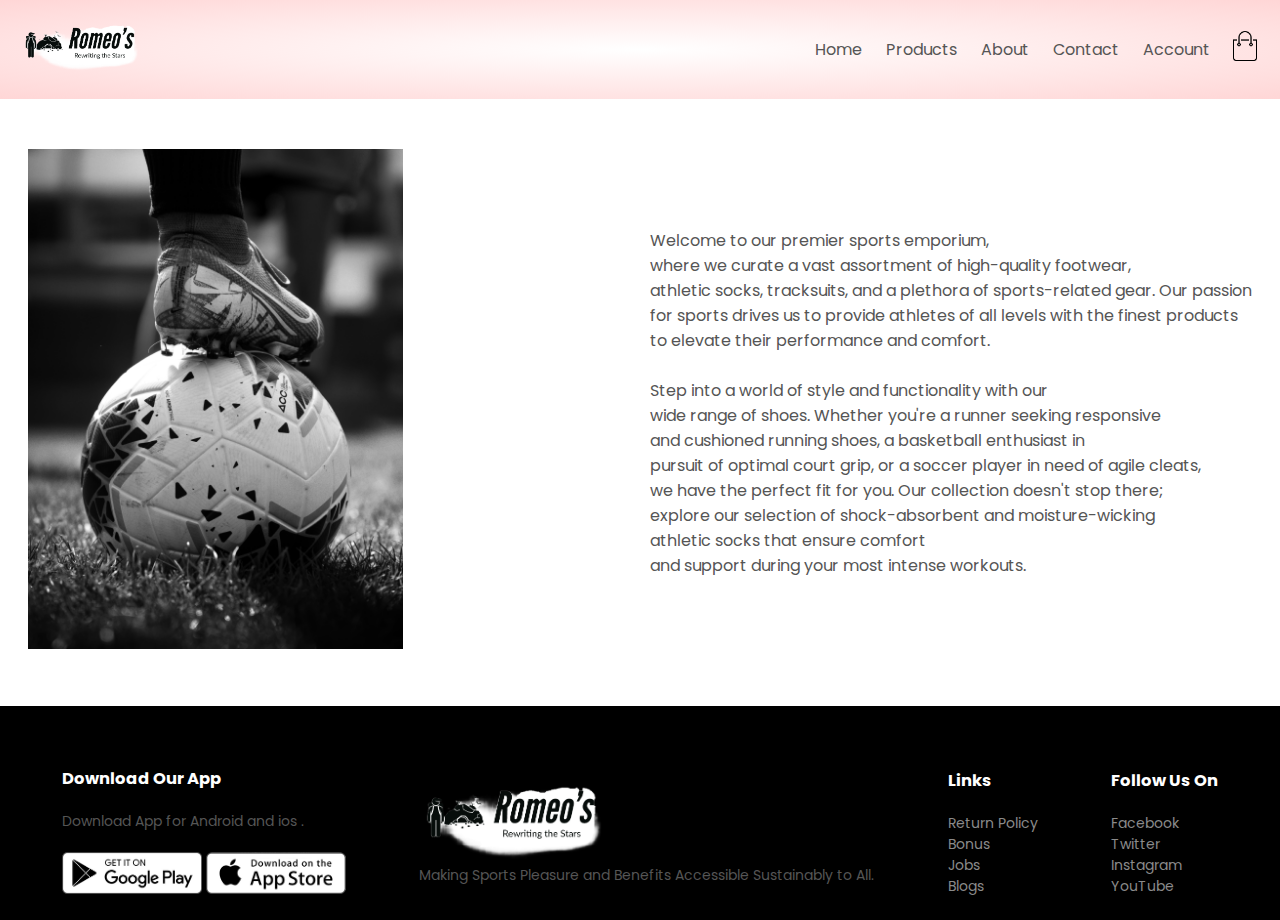
<file: about.html>
<!DOCTYPE html>
<html lang="en">
<head>
    <meta charset="UTF-8">
    <meta name="viewport" content="width=device-width, initial-scale=1.0">
    <title>Document</title>
    <title>Romee's Ecommerce products</title>
    <link rel="stylesheet" href="style.css">
    <link href="https://fonts.googleapis.com/css2?family=Poppins:wght@200;300;400;500;600;700;800&display=swap" rel="stylesheet">
    <link rel="stylesheet" href="https://stackpath.bootstrapcdn.com/font-awesome/4.7.0/css/font-awesome.min.css">
</head>
<body>
    <div class="containers">
        <div class="navbar">
            <div class="logo">
                <a href="index.html"><img src="images/logo1.png" width="125px" alt=""></a>
            </div>
            <nav>
             <ul id="MenuItems">
                 <li><a href="index.html">Home</a></li>
                 <li><a href="products.html">Products</a></li>
                 <li><a href="about.html">About</a></li>
                 <li><a href="contact.html">Contact</a></li>
                 <li><a href="account.html">Account</a></li>
             </ul>
            </nav>
            <a href="cart.html"><img src="images/cart.png" width="30px" height="30px" alt=""></a>
            <img src="images/menu.png" onclick="menutoggle()" class="menu-icon" alt="">
        </div>
        
     </div>
     
     
     <div class="about-page">
        <div class="container">
      
           <div class="row">
             
              <div class="col-2">
                 <img src="images/88rrrr.jpg"  alt="" height="600px">
              </div>
              <p>
              Welcome to our premier sports emporium, <br>where we curate a vast assortment of high-quality footwear,<br> athletic socks, tracksuits, and a plethora of sports-related gear. Our passion <br>for sports drives us to provide athletes of all levels with the finest products <br>to elevate their performance and comfort. <br>
              <br>
              
              
              Step into a world of style and functionality with our <br>wide range of shoes.  Whether you're a runner seeking responsive <br>and cushioned running shoes, a basketball enthusiast in <br>pursuit of optimal court grip, or a soccer player in need of agile cleats,<br> we have the perfect fit for  you. Our collection doesn't stop there; <br> explore our selection of shock-absorbent and moisture-wicking <br> athletic socks that ensure comfort <br>and support during your most intense workouts.
              </p>
           </div>
      </div>
      </div>
      


     <div class="footer">
        <div class="container">
            <div class="row">
                <div class="footer-col1">
                   <h3>Download Our App</h3>
                    <p>Download App for Android and ios .</p>
                    <div class="app-logo">
                        <img src="images/play-store.png" alt="">
                        <img src="images/app-store.png" alt="">
                    </div>
                </div>
                <div class="footer-col2">
                   <img src="images/logo1.png" alt="" height="80px">
                    <p>Making Sports Pleasure and Benefits Accessible Sustainably to All.</p>
                </div>
                <div class="footer-col3">
                   <h3>Links</h3>
                    <ul>
                        <li>Return Policy</li>
                        <li>Bonus</li>
                        <li>Jobs</li>
                        <li>Blogs</li>
                        
                        
                    </ul>
                </div>
                <div class="footer-col4">
                   <h3>Follow Us On</h3>
                    <ul>
                        <li>Facebook</li>
                        <li>Twitter<li>
                        <li>Instagram</li>
                        <li>YouTube</li>
                    </ul>
                </div>
            </div>
        </div>
        
    </div>
    

</body>
</html>
</file>
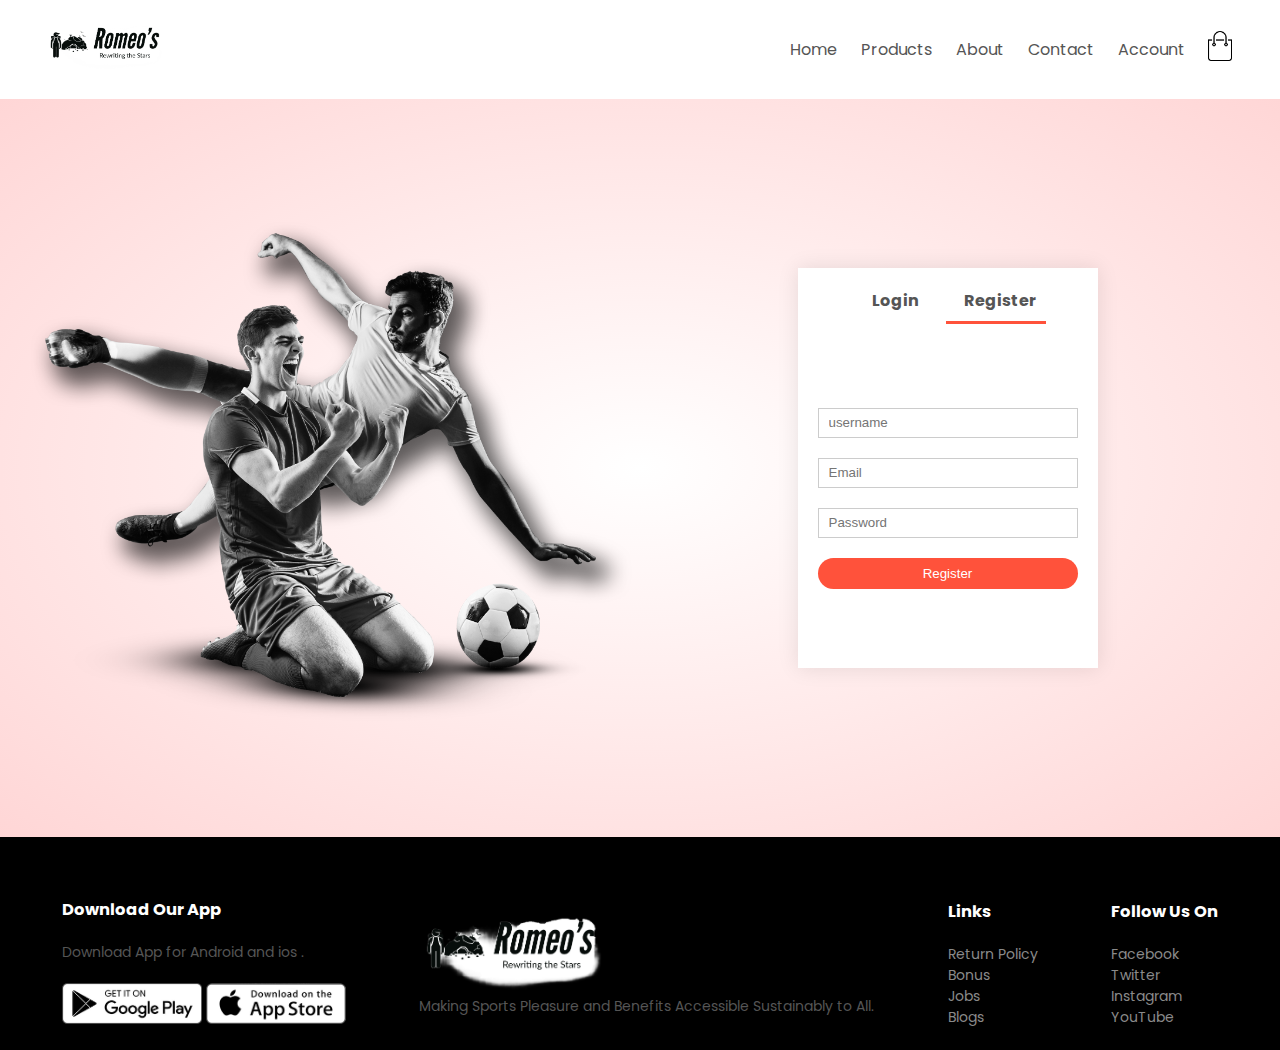
<file: account.html>
<!DOCTYPE html>
<html lang="en">
<head>
    <meta charset="UTF-8">
    <meta name="viewport" content="width=device-width, initial-scale=1.0">
    <title>Romee's Ecommerce</title>
    <link rel="stylesheet" href="style.css">
    <link href="https://fonts.googleapis.com/css2?family=Poppins:wght@200;300;400;500;600;700;800&display=swap" rel="stylesheet">
    <link rel="stylesheet" href="https://stackpath.bootstrapcdn.com/font-awesome/4.7.0/css/font-awesome.min.css">
</head>
<body>
    <div class="container">
        <div class="navbar">
            <div class="logo">
                <a href="index.html"><img src="images/logo1.png" width="125px" alt=""></a>
            </div>
            <nav>
             <ul id="MenuItems">
                 <li><a href="index.html">Home</a></li>
                 <li><a href="products.html">Products</a></li>
                 <li><a href="about.html">About</a></li>
                 <li><a href="contact.html">Contact</a></li>
                 <li><a href="account.html">Account</a></li>
             </ul>
            </nav>
            <a href="cart.html"><img src="images/cart.png" width="30px" height="30px" alt=""></a>
            <img src="images/menu.png" onclick="menutoggle()" class="menu-icon" alt="">
        </div>
        
        
     </div>
     
     
<!--------------Cart Items details--------------->
<div class="accout-page">
  <div class="container">

     <div class="row">
       
        <div class="col-2">
           <img src="images/rr88.png" width="100%" alt="">
        </div>
        
         <div class="col-2">
            <div class="form-container">
               <div class="form-btn">
                   <span onclick="login()">Login</span>
                   <span onclick="register()">Register</span>
                   <hr id="indicator">
               </div>
               
             <form id="LoginForm">
                 <input type="text" placeholder="username">
                 <input type="password" placeholder="Password">
                 <button type="submit" class="btn">Login</button>
                 <a href="">Forgot password</a>
             </form>

             <form id="RegForm">
                 <input type="text" placeholder="username">
                 <input type="email" placeholder="Email">
                 <input type="password" placeholder="Password">
                 <button type="submit" class="btn">Register</button>
             </form>
            </div>
         </div>
     </div>
</div>
</div>

<!----------Footer---------------> 
<div class="footer">
    <div class="container">
        <div class="row">
            <div class="footer-col1">
               <h3>Download Our App</h3>
                <p>Download App for Android and ios .</p>
                <div class="app-logo">
                    <img src="images/play-store.png" alt="">
                    <img src="images/app-store.png" alt="">
                </div>
            </div>
            <div class="footer-col2">
               <img src="images/logo1.png" alt="" height="80px">
                <p>Making Sports Pleasure and Benefits Accessible Sustainably to All.</p>
            </div>
            <div class="footer-col3">
               <h3>Links</h3>
                <ul>
                    <li>Return Policy</li>
                    <li>Bonus</li>
                    <li>Jobs</li>
                    <li>Blogs</li>
                    
                    
                </ul>
            </div>
            <div class="footer-col4">
               <h3>Follow Us On</h3>
                <ul>
                    <li>Facebook</li>
                    <li>Twitter<li>
                    <li>Instagram</li>
                    <li>YouTube</li>
                </ul>
            </div>
        </div>
    </div>
    
</div>



<!-------------js for toggle menu-------------->

<script>
  var MenuItems = document.getElementById("MenuItems");
  
  MenuItems.style.maxHeight = "0px";
  
  function menutoggle()
  {
      if(MenuItems.style.maxHeight == "0px")
          {
              MenuItems.style.maxHeight = "200px";
          }else
          {
              MenuItems.style.maxHeight = "0px"
          } 
  }
   
</script>
<!------------------- form toggle ----------->
  <script>
      var LoginForm = document.getElementById("LoginForm");
      var RegForm = document.getElementById("RegForm");
      var Indicator = document.getElementById("indicator");
      
      function register(){
              RegForm.style.transform = "translateX(0px)";
              LoginForm.style.transform = "translateX(0px)";
              Indicator.style.transform = "translateX(100px)"
          };
      function login(){
              RegForm.style.transform = "translateX(300px)";
              LoginForm.style.transform = "translateX(300px)";
              Indicator.style.transform = "translateX(0px)"
          };
          
  </script>




</body>
</html>
</file>
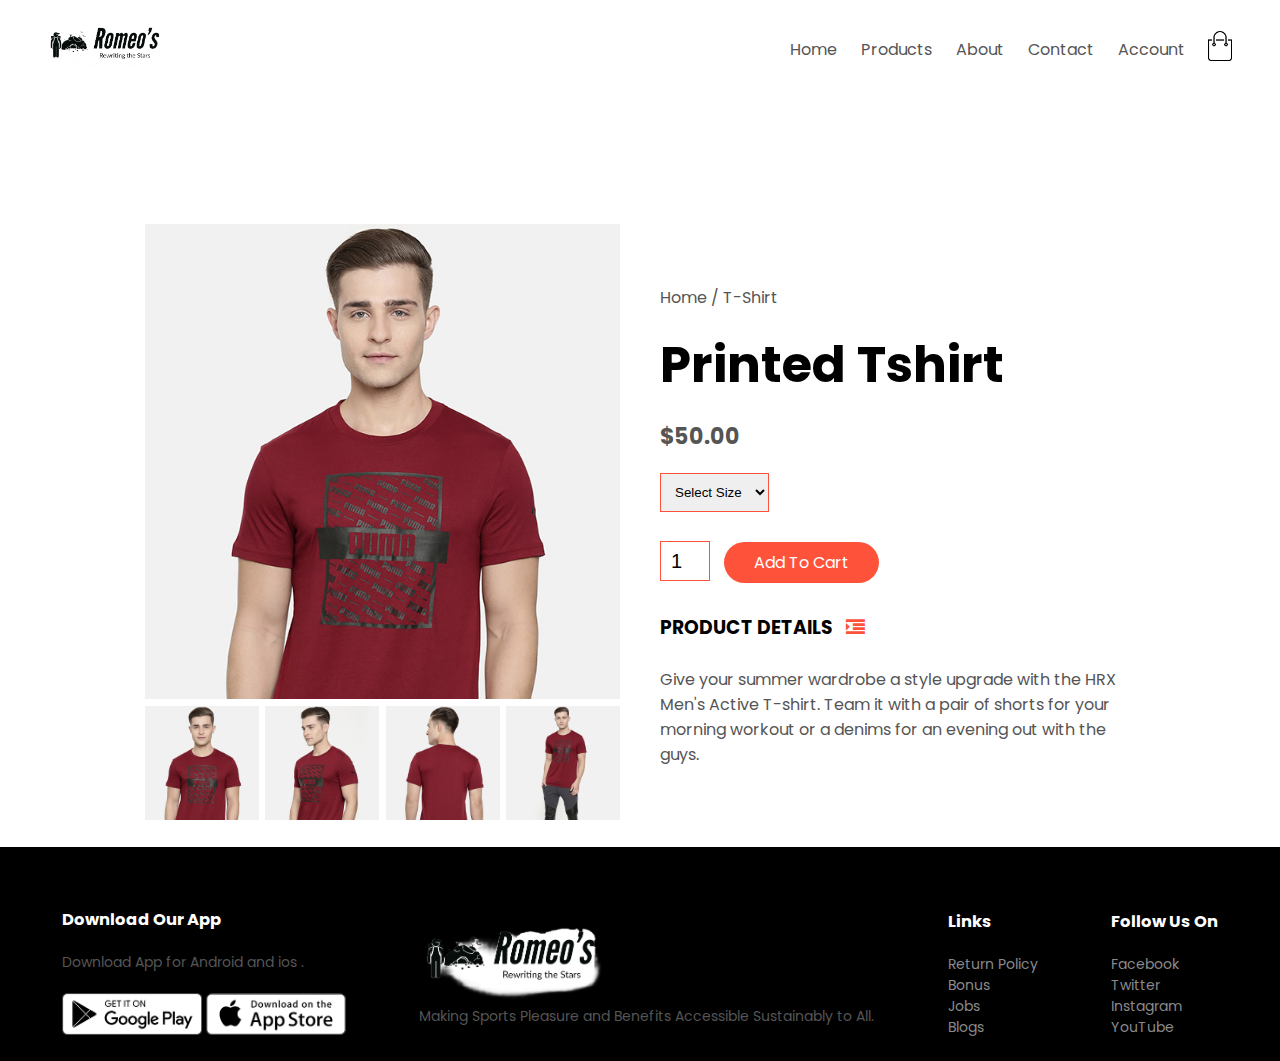
<file: productdetails.html>
<!DOCTYPE html>
<html lang="en">
<head>
    <meta charset="UTF-8">
    <meta name="viewport" content="width=device-width, initial-scale=1.0">
    <title>Document</title>
    <title>Romee's Ecommerce products</title>
    <link rel="stylesheet" href="style.css">
    <link href="https://fonts.googleapis.com/css2?family=Poppins:wght@200;300;400;500;600;700;800&display=swap" rel="stylesheet">
    <link rel="stylesheet" href="https://stackpath.bootstrapcdn.com/font-awesome/4.7.0/css/font-awesome.min.css">
</head>
<body>
    <div class="container">
        <div class="navbar">
            <div class="logo">
                <a href="index.html"><img src="images/logo1.png" width="125px" alt=""></a>
            </div>
            <nav>
             <ul id="MenuItems">
                 <li><a href="index.html">Home</a></li>
                 <li><a href="products.html">Products</a></li>
                 <li><a href="about.html">About</a></li>
                 <li><a href="contact.html">Contact</a></li>
                 <li><a href="account.html">Account</a></li>
             </ul>
            </nav>
            <a href="cart.html"><img src="images/cart.png" width="30px" height="30px" alt=""></a>
            <img src="images/menu.png" onclick="menutoggle()" class="menu-icon" alt="">
        </div>
        
     </div>
     
     
<!--------------single-product--------------->
<div class="small-container single-product">
  <div class="row">
      <div class="col-2">
          <img src="images/gallery-1.jpg" width="100%" id="ProductImg"  alt="">
          <div class="small-img-row">
             <div class="small-img-col">
                 <img src="images/gallery-1.jpg" class="small-img" width="100%" alt="">
             </div>
             <div class="small-img-col">
                 <img src="images/gallery-2.jpg" class="small-img" width="100%" alt="">
             </div>
             <div class="small-img-col">
                 <img src="images/gallery-3.jpg" class="small-img" width="100%" alt="">
             </div>
             <div class="small-img-col">
                 <img src="images/gallery-4.jpg" class="small-img" width="100%" alt="">
             </div>
  
          </div>
          
      </div>
      <div class="col-2">
          <p>Home / T-Shirt</p>
          <h1>Printed Tshirt </h1>
          <h4>$50.00</h4>
          
          <select aria-label="label for the select">
             <option>Select Size</option>
             <option>XXL</option>
             <option>XL</option>
             <option>Small</option>
             <option>Medium</option>
             <option>Large</option>
             
             
             
         </select>
          
          <input type="number" value="1" aria-label="Search">
          <a href="cart.html" class="btn">Add To Cart</a>
          
          <h3>PRODUCT DETAILS <i class="fa fa-indent"></i></h3>
          <br>
          <p>Give your summer wardrobe a style upgrade with the HRX Men's Active T-shirt. Team it with a pair of shorts for your morning workout or a denims for an evening out with the guys.</p>
      </div>
  </div>
</div>
 
<!----------Footer---------------> 
<div class="footer">
    <div class="container">
        <div class="row">
            <div class="footer-col1">
               <h3>Download Our App</h3>
                <p>Download App for Android and ios .</p>
                <div class="app-logo">
                    <img src="images/play-store.png" alt="">
                    <img src="images/app-store.png" alt="">
                </div>
            </div>
            <div class="footer-col2">
               <img src="images/logo1.png" alt="" height="80px">
                <p>Making Sports Pleasure and Benefits Accessible Sustainably to All.</p>
            </div>
            <div class="footer-col3">
               <h3>Links</h3>
                <ul>
                    <li>Return Policy</li>
                    <li>Bonus</li>
                    <li>Jobs</li>
                    <li>Blogs</li>
                    
                    
                </ul>
            </div>
            <div class="footer-col4">
               <h3>Follow Us On</h3>
                <ul>
                    <li>Facebook</li>
                    <li>Twitter<li>
                    <li>Instagram</li>
                    <li>YouTube</li>
                </ul>
            </div>
        </div>
    </div>
    
</div>




<!-------------js for toggle menu-------------->

<script>
  
  var MenuItems = document.getElementById("MenuItems");
  
  MenuItems.style.maxHeight = "0px";
  
  function menutoggle()
  {
      if(MenuItems.style.maxHeight == "0px")
          {
              MenuItems.style.maxHeight = "200px";
          }else
          {
              MenuItems.style.maxHeight = "0px"
          } 
  }
  
//-------------Produc Gallery------------
  
  var ProductImg = document.getElementById("ProductImg");
  
  var SmallImg = document.getElementsByClassName("small-img");
     

      SmallImg[0].onclick = function()
      {
          ProductImg.src = SmallImg[0].src;
      }
      SmallImg[1].onclick = function()
      {
          ProductImg.src = SmallImg[1].src;
      
      }
      SmallImg[2].onclick = function()
      {
          ProductImg.src = SmallImg[2].src;
      
      }
      SmallImg[3].onclick = function()
      {
          ProductImg.src = SmallImg[3].src;
      
      }

//-------------End Produc Gallery------------  
  
  
  
  
</script>


</body>
</html>
</file>
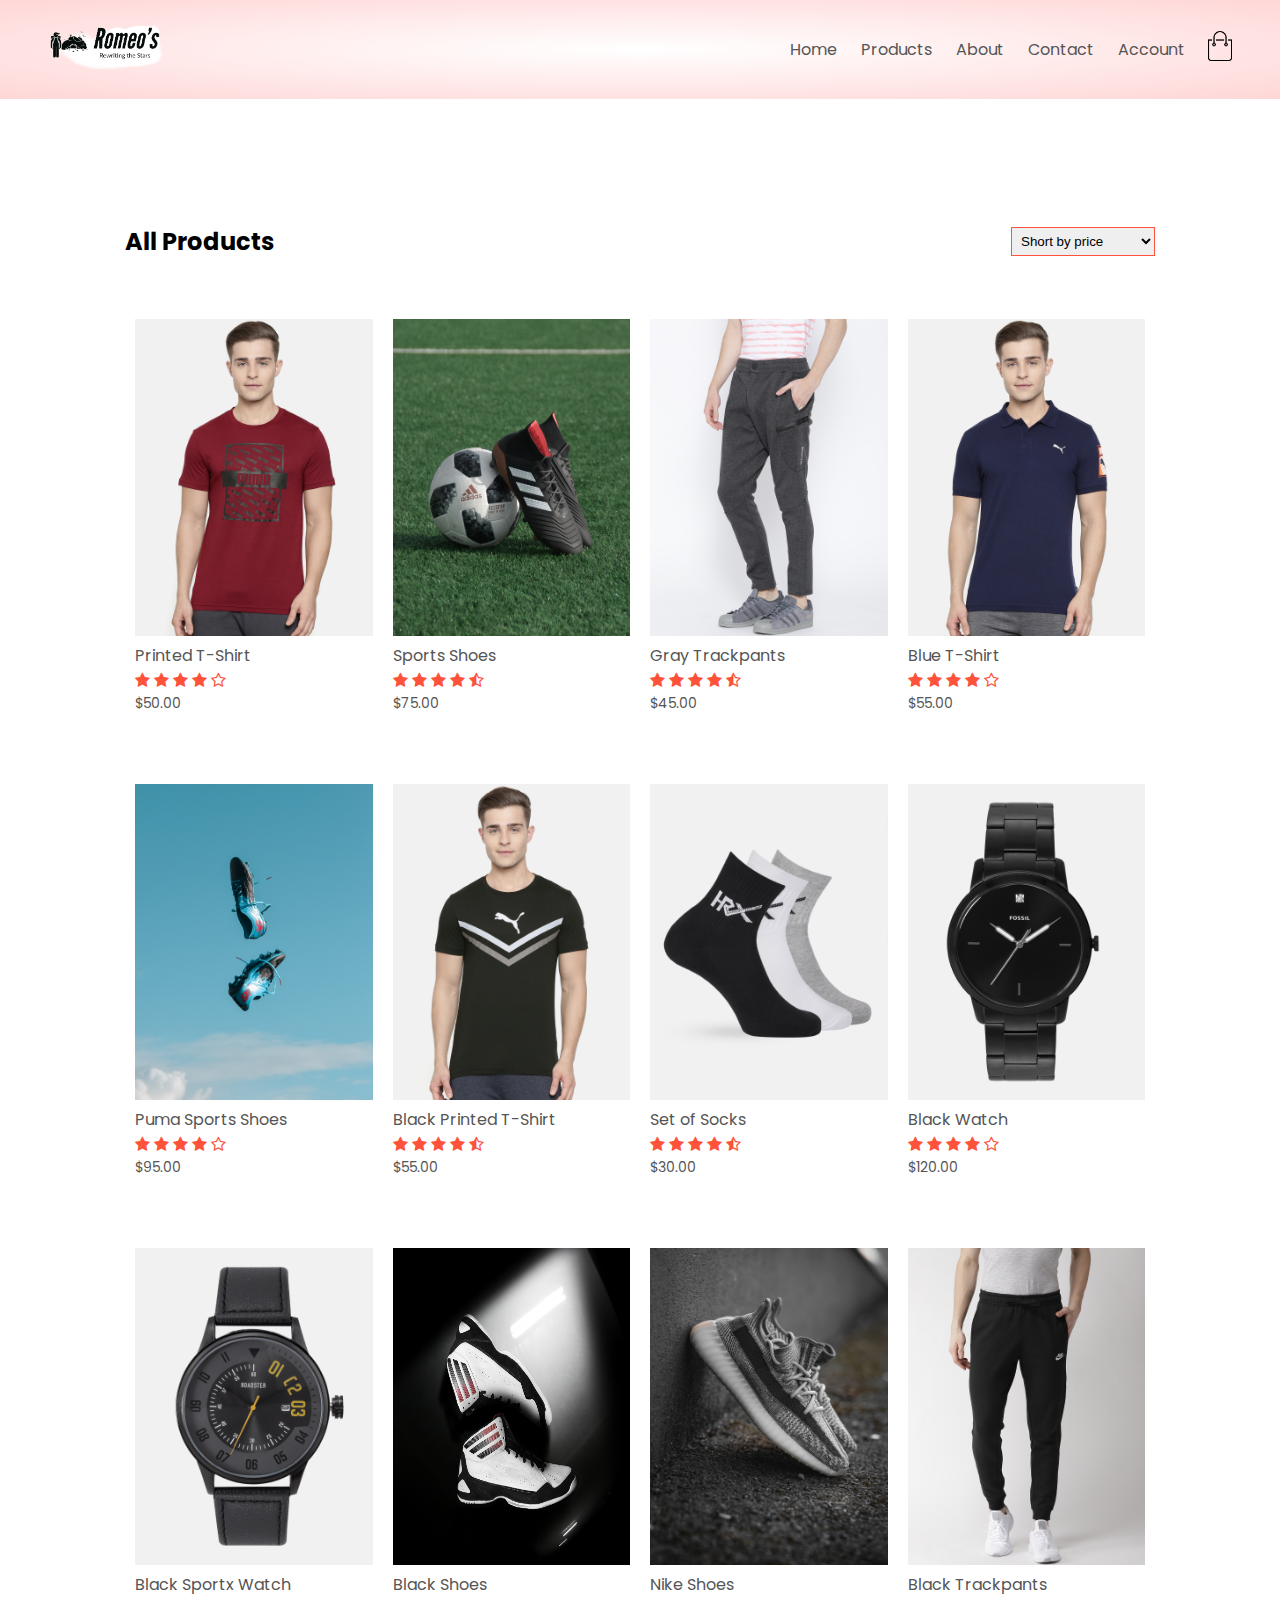
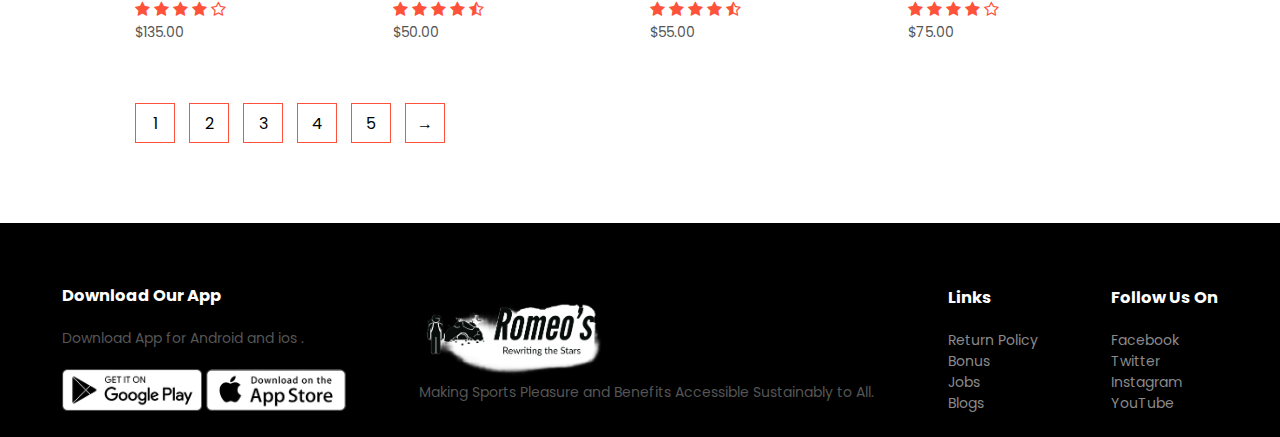
<file: products.html>
<!DOCTYPE html>
<html lang="en">
<head>
    <meta charset="UTF-8">
    <meta name="viewport" content="width=device-width, initial-scale=1.0">
    <title>Romee's Ecommerce products</title>
    <link rel="stylesheet" href="style.css">
    <link href="https://fonts.googleapis.com/css2?family=Poppins:wght@200;300;400;500;600;700;800&display=swap" rel="stylesheet">
    <link rel="stylesheet" href="https://stackpath.bootstrapcdn.com/font-awesome/4.7.0/css/font-awesome.min.css">
</head>
<body>
    <div class="header">
    <div class="container">
    <div class="navbar">
        <div class="logo">
            <img src="images/logo1.png" width="125px" alt="romee">
        </div>
        <nav>
            <ul id="menuItems">
                <li><a href="index.html">Home</a></li>
                <li><a href="products.html">Products</a></li>
                <li><a href="about.html">About</a></li>
                <li><a href="contact.html">Contact</a></li>
                <li><a href="account.html">Account</a></li>
            </ul>
        </nav>
        <a href="cart.html">
        <img src="images/cart.png" width="30px" height="30px" alt=""></a>
        <img src="images/menu.png" class="menu-icon" onclick="menutoggle()" alt="">
    </div>
    
</div>
</div>


<!-- --------featured products----- -->
<div class="small-container">
    <div class="row row-2">
        <h2>All Products</h2>
        <select aria-label="label for the select">
            
            <option>Short by price</option>
            <option>Short by sale</option>
            <option>Default Shorting</option>
            <option>Short by popularity</option>
            <option>Short by rating</option>
            
        </select>
    </div>
     
              
            <div class="row">
                <div class="col-4">
                    
                    <a href="productdetails.html"><img src="images/product-1.jpg" alt=""></a>
                    <h4><a href="productdetails.html">Printed T-Shirt</a></h4>
                    <div class="rating">
                        <i class="fa fa-star"></i>
                        <i class="fa fa-star"></i>
                        <i class="fa fa-star"></i>
                        <i class="fa fa-star"></i>
                        <i class="fa fa-star-o"></i>
                    </div>
                    <p>$50.00</p>
                </div> 
                <div class="col-4">
                    <img src="images/rrr1.jpg" alt="" height="316.667px">
                    <h4>Sports Shoes</h4>
                    <div class="rating">
                        <i class="fa fa-star"></i>
                        <i class="fa fa-star"></i>
                        <i class="fa fa-star"></i>
                        <i class="fa fa-star"></i>
                        <i class="fa fa-star-half-o"></i>
                    </div>
                    <p>$75.00</p>
                </div> 
                <div class="col-4">
                    <img src="images/product-3.jpg" alt="">
                    <h4>Gray Trackpants</h4>
                    <div class="rating">
                        <i class="fa fa-star"></i>
                        <i class="fa fa-star"></i>
                        <i class="fa fa-star"></i>
                        <i class="fa fa-star"></i>
                        <i class="fa fa-star-half-o"></i>
                    </div>
                    <p>$45.00</p>
                </div> 
                 <div class="col-4">
                    <img src="images/product-4.jpg" alt="">
                    <h4>Blue T-Shirt</h4>
                    <div class="rating">
                        <i class="fa fa-star"></i>
                        <i class="fa fa-star"></i>
                        <i class="fa fa-star"></i>
                        <i class="fa fa-star"></i>
                        <i class="fa fa-star-o"></i>
                    </div>
                    <p>$55.00</p>
                </div> 
            </div>
             
              <div class="row">
                <div class="col-4">
                    <img src="images/rrr2.jpg" alt="" height="316.667px">
                    <h4>Puma Sports Shoes</h4>
                    <div class="rating">
                        <i class="fa fa-star"></i>
                        <i class="fa fa-star"></i>
                        <i class="fa fa-star"></i>
                        <i class="fa fa-star"></i>
                        <i class="fa fa-star-o"></i>
                    </div>
                    <p>$95.00</p>
                </div> 
                <div class="col-4">
                    <img src="images/product-6.jpg" alt="">
                    <h4>Black Printed T-Shirt</h4>
                    <div class="rating">
                        <i class="fa fa-star"></i>
                        <i class="fa fa-star"></i>
                        <i class="fa fa-star"></i>
                        <i class="fa fa-star"></i>
                        <i class="fa fa-star-half-o"></i>
                    </div>
                    <p>$55.00</p>
                </div> 
                <div class="col-4">
                    <img src="images/product-7.jpg" alt="">
                    <h4>Set of Socks</h4>
                    <div class="rating">
                        <i class="fa fa-star"></i>
                        <i class="fa fa-star"></i>
                        <i class="fa fa-star"></i>
                        <i class="fa fa-star"></i>
                        <i class="fa fa-star-half-o"></i>
                    </div>
                    <p>$30.00</p> 
                </div> 
                 <div class="col-4">
                    <img src="images/product-8.jpg" alt="">
                    <h4>Black Watch</h4>
                    <div class="rating">
                        <i class="fa fa-star"></i>
                        <i class="fa fa-star"></i>
                        <i class="fa fa-star"></i>
                        <i class="fa fa-star"></i>
                        <i class="fa fa-star-o"></i>
                    </div>
                    <p>$120.00</p>
                </div> 
            </div>
            
            <div class="row">
                <div class="col-4">
                    <img src="images/product-9.jpg" alt="">
                    <h4>Black Sportx Watch</h4>
                    <div class="rating">
                        <i class="fa fa-star"></i>
                        <i class="fa fa-star"></i>
                        <i class="fa fa-star"></i>
                        <i class="fa fa-star"></i>
                        <i class="fa fa-star-o"></i>
                    </div>
                    <p>$135.00</p> 
                </div> 
                <div class="col-4">
                    <img src="images/rrr3.jpg" alt="" height="316.667px">
                    <h4>Black Shoes</h4>
                    <div class="rating">
                        <i class="fa fa-star"></i>
                        <i class="fa fa-star"></i>
                        <i class="fa fa-star"></i>
                        <i class="fa fa-star"></i>
                        <i class="fa fa-star-half-o"></i>
                    </div>
                    <p>$50.00</p>
                </div> 
                <div class="col-4">
                    <img src="images/rrr4.jpg" alt="" height="316.667px">
                    <h4>Nike Shoes</h4>
                    <div class="rating">
                        <i class="fa fa-star"></i>
                        <i class="fa fa-star"></i>
                        <i class="fa fa-star"></i>
                        <i class="fa fa-star"></i>
                        <i class="fa fa-star-half-o"></i>
                    </div>
                    <p>$55.00</p>
                </div> 
                 <div class="col-4">
                    <img src="images/product-12.jpg" alt="" >
                    <h4>Black Trackpants</h4>
                    <div class="rating">
                        <i class="fa fa-star"></i>
                        <i class="fa fa-star"></i>
                        <i class="fa fa-star"></i>
                        <i class="fa fa-star"></i>
                        <i class="fa fa-star-o"></i>
                    </div>
                    <p>$75.00</p>
                </div> 
            </div>
            
            <div class="page-btn">
               <span>1</span>
               <span>2</span>
               <span>3</span>
               <span>4</span>
               <span>5</span>
               <span>&#8594;</span>
           </div>
 </div>
 
   
 <div class="footer">
    <div class="container">
        <div class="row">
            <div class="footer-col1">
               <h3>Download Our App</h3>
                <p>Download App for Android and ios .</p>
                <div class="app-logo">
                    <img src="images/play-store.png" alt="">
                    <img src="images/app-store.png" alt="">
                </div>
            </div>
            <div class="footer-col2">
               <img src="images/logo1.png" alt="" height="80px">
                <p>Making Sports Pleasure and Benefits Accessible Sustainably to All.</p>
            </div>
            <div class="footer-col3">
               <h3>Links</h3>
                <ul>
                    <li>Return Policy</li>
                    <li>Bonus</li>
                    <li>Jobs</li>
                    <li>Blogs</li>
                    
                    
                </ul>
            </div>
            <div class="footer-col4">
               <h3>Follow Us On</h3>
                <ul>
                    <li>Facebook</li>
                    <li>Twitter<li>
                    <li>Instagram</li>
                    <li>YouTube</li>
                </ul>
            </div>
        </div>
    </div>
    
</div>




<script>
    var menuItems=document.getElementById("menuItems");
    menuItems.style.maxHeight="0px";
    function menutoggle(){
        if(menuItems.style.maxHeight=="0px"){
            menuItems.style.maxHeight="200px";
        }
        else{
            menuItems.style.maxHeight="0px";
        }
    }
</script>
</body>
</html>
</file>
<file: style.css>
*{
    margin: 0;
    padding: 0;
    box-sizing: border-box;
}
body{
    font-family: 'poppins',sans-serif;
}
.container{
    max-width: 1300px;
    margin: auto;
    padding-left: 25px;
    padding-right: 25px;
    
}
.navbar{
    display: flex;
    align-items: center;
    padding: 20px;
}
nav{
    flex:1;  
    text-align: right;
}
nav ul{
    display: inline-block;
    list-style-type: none;
}
nav ul li{
    display: inline-block;
    margin-right: 20px;
}
a{
    text-decoration: none;
    color: #555;
}
p{
    color: #555;
}

.row{
    display:flex;
    align-items: center;
    flex-wrap: wrap;
    justify-content: space-around;
}
.col-2{
    flex-basis: 50%;
    min-height: 300px;
}
.col-2 img{
    max-width: 100%;
    padding: 50px 0;
}
.col-2 h1{
    font-size: 50px;
    line-height: 60px ;
    margin: 25px 0;
}
.btn{
    display: inline-block;
    background: #ff523b;
    color: #fff;
    padding: 8px 30px;
    margin: 30px 0;
    border-radius: 30px;
    transition:background 0.5s;
}
.btn:hover{
    background: #563434;
}
.header{
    background: radial-gradient(#fff,#ffd6d6);
}
.header .row{
    margin-top: 70px;
}
.categories{
    margin:70px 0;
}
.col-3{
    flex-basis: 30%;
    min-width: 250px;
    margin-bottom: 30px;
}
.col-3 img{
    width: 100%;


}
.small-container{
    max-width: 1080px;
    margin:auto;
    padding-left: 25px;
    padding-right: 25px;
    padding-top: 25px;
}
.col-4{
    flex-basis:25%;
    padding:10px;
    min-width: 200px;
    margin-bottom: 50px;
    transition: transform 0.5s; 
}
.col-4 img{
    width:100%;
}
.title{
    text-align: center;
    margin:0 auto 80px;
    position: relative;
    line-height: 60px;
    color:#555;
}
.title::after{
    content: ' ';
    background: #ff523b;
    width: 80px;
    height: 5px;
    border-radius: 5px;
    position: absolute;
    bottom: 0;
    left:50%;
    transform: translateX(-50%);

}
h4{
    color: #555;
    font-weight: normal;

}
.col-4 p{
    font-size: 14px;


}
.rating .fa{
    color:#ff523b;
}
.col-4:hover{
    transform: translateY(-5px);
}
/* ------offer---- */
.offer{
    background: radial-gradient(#fff,#ffd6d6);
    margin-top: 80px;
    padding: 30px 0;

}
.col-2 .offer-img{
   padding: 50px; 
}
small{
    color: #555;
}

/* -------comments----- */
.testimonial{
    padding-top: 100px;
}
.testimonial .col-3{
    text-align: center;
    cursor:pointer;
    transition: transform 0.5s;
    padding: 40px 20px;
    box-shadow: 0 0 20px 0px rgba(0,0,0,0.1);
}
.testimonial .col-3 img{
    width:50px;
    margin-top: 20px;
    border-radius: 50%;
}
.fa.fa-quote-left{
    font-size: 34px;
    color:#ff523b;
}
.col-3 p{
    font-size: 12px;
    margin:12px 0;
    color: #777;
}
.testimoniaL .col-3 h3{
    font-weight: 600;
    color: #555;
    font-size: 16px;
}


/* -------------------footer----------------- */
.footer{
    background: #000;
    color: #8a8a8a;
    font-size: 14px;
    padding: 60px 0 20px;
}
.footer h3{
    color:#fff ;
    margin-bottom:20px ;

}
.footer-col-1,.footer-col-2,.footer-col-3,.footer-col-4{
    min-width: 250px;
    margin-bottom: 20px;
}
.footer-col-1{
    flex-basis: 30%;
}
.footer-col-2{
    flex:1;
    text-align: center;
}
.footer-col-2 img{
    width:180px;
    margin-bottom: 20px;
}
.footer-col-3,.footer-col-4{
    flex-basis: 12%;
    text-align: center;
}
ul{
    list-style-type: none;
}
.app-logo{
    margin-top:20px;
}
.app-logo img{
    width: 140px;
}

.menu-icon{
    width: 28px;
    margin-left: 20px;
    display: none;
}

/* ------media query for menu---- */
@media only screen and (max-width:800px){
    nav ul{
        position: absolute;
        top:70px;
        left:0;
        overflow: hidden;
        background:#333;
        transition: max-height 0.5s;
        width:100%;
        
    }
    nav ul li{
        display: block;
        margin-right: 50px;
        margin-top: 10px;
        margin-bottom: 10px;
    }
    nav ul li a{
        color: #fff;
    }
    .menu-icon{
        cursor: pointer;
        display: block;
    }
}
/* ----------all productds--------- */
.row-2{
    justify-content: space-between;
    margin:100px auto 50px;
}
select{
    border:1px solid #ff523b;
    padding: 5px;
}
select:focus{
    outline: none;
}
.page-btn{
    margin:0 auto 80px;
}
.page-btn span{
    display: inline-block;
    width:40px;
    height: 40px;
    text-align: center;
    line-height: 40px;
    cursor: pointer;
    border: 1px solid #ff523b;
    margin-left: 10px;

}
.page-btn span:hover{
    background: #ff523b;
    color: #fff;
}

/* --------productdetails---------- */

.single-product{
    margin-top: 80px;
}
.single-product .col-2 img{
    padding: 0;
}
.single-product .col-2{
    padding: 20px;
}

.single-product h4{
    margin: 20px 0;
    font-size: 22px;
    font-weight: bold;
}

.single-product select{
    display: block;
    padding: 10px;
    margin-top: 20px;
}

.single-product input{
    width: 50px;
    height: 40px;
    padding-left: 10px;
    font-size: 20px;
    margin-right: 10px;
    border: 1px solid #ff523b;
}
input:focus{
    outline: none;
}

.single-product .fa{   
    color: #ff523b;
    margin-left: 10px;
}
.small-img-row{
    display: flex;
    justify-content: space-between;
}
.small-img-col{
    flex-basis: 24%;
    cursor: pointer;
}


@media only screen and (max-width: 600px){
    .single-product .row{
        text-align: left;
    }
    .single-product .col-2{
        padding: 20px 0;
    }

    .single-product h1{
        font-size: 26px;
        line-height: 22px;
    }
}


.cart-page{
    margin: 80px auto;
}

table{
    width: 100%;
    border-collapse: collapse;
}

.cart-info{
    display: flex;
    flex-wrap: wrap;
}
th{
    text-align: left;
    padding: 5px;
    color: #fff;
    background: #ff523b;
    font-weight: normal;
}

td{
    padding: 10px 5px;
}
td input{
    width: 40px;
    height: 30px;
    padding: 5px;
}

td a{
    color: #ff523b;
    font-size: 12px;
}

td img{
    width: 80px;
    height: 80px;
    margin-right: 10px; 
}


.total-price{
    display: flex;
    justify-content: flex-end;
    
}
.total-price table{
    border-top: 3px solid #ff523b;
    width: 100%;
    max-width: 350px;
}
td:last-child{
    text-align: right;
}
th:last-child{
    text-align: right;
}

@media only screen and (max-width: 600px){
    .cart-info p{
        display: none;
    }
}


/* ------------account---------- */
.accout-page{
    padding: 50px 0;
    background: radial-gradient(#fff,#ffd6d6);
}

.form-container{
    background: #fff;
    width: 300px;
    height: 400px;
    position: relative;
    text-align: center;
    padding: 20px 0;
    margin: auto;
    box-shadow: 0 0 20px 0px rgba(0, 0, 0, 0.1);
    overflow: hidden;
}

.form-container span{
    font-weight: bold;
    padding: 0 10px;
    color: #555;
    cursor: pointer;
    width: 100px;
    display: inline-block;
}

.form-btn{
    display: inline-block;
}

#indicator{
    width: 100px;
    border: none;
    background: #ff523b;
    height: 3px;
    margin-top: 8px;
    transform: translateX(100px);
    transition: transform 1s; 
}

.form-container form{
    max-width: 300px;
    padding: 0 20px;
    position: absolute;
    top: 130px;
    transition: transform 1s;
}

form input{
    width: 100%;
    height: 30px;
    margin: 10px 0;
    padding: 0 10px;
    border: 1px solid #ccc;
}
form input:focus{
    outline: none;
}
form .btn{
    width: 100%;
    border: none;
    cursor: pointer;
    margin: 10px 0;
}
form .btn:focus{
    outline: none;
}
form a{
    font-size: 12px;
}
#LoginForm{
     left: -300px;
}
#RegForm{
    left: 0;
}















@media only screen and (max-width:800px){
    .row{
        text-align: center;

    }
    .col-2,.col-3,.col-4{
        flex-basis: 100%;
    }
}

.single-product{
    margin-top: 80px;
}
.single-product .col-2 img{
    padding: 0;
}

.containers{
    background: radial-gradient(#fff,#ffd6d6);
}
</file>
